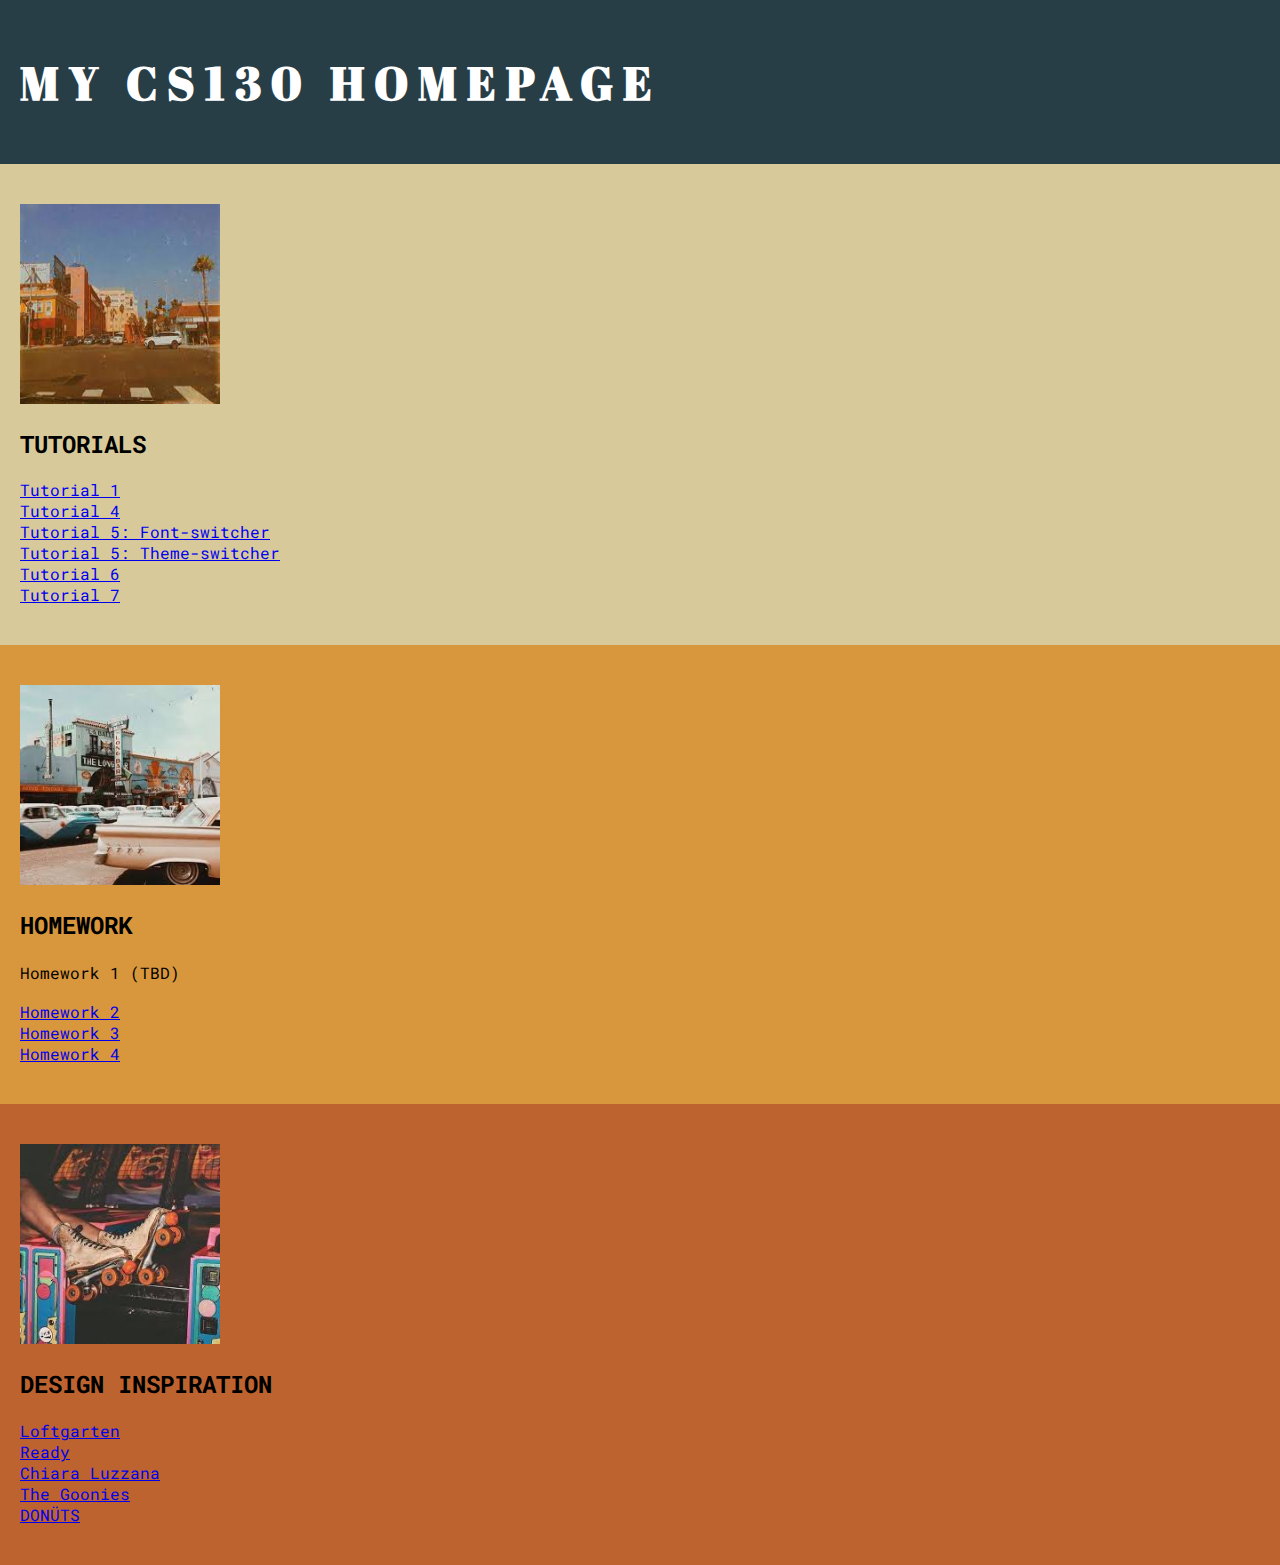
<file: index.html>
<!-- You're welcome to change any of this! -->
<!DOCTYPE html>
<html lang="en">
   <head>
        <!-- stylesheets and metadata go here -->
       <title>My CS130 Homepage</title>       
       <link rel="stylesheet" href="style.css">
   </head>
   <body>
       <!-- HTML content tags go here. Change anything you want! -->
       <header>
           <h1>MY CS130 HOMEPAGE</h1>
       </header> 
       <main>
            <section id="tutorials">
                <img src="images/retro 1.jpeg"
                    width="200"
                    height="200">
                <h2>TUTORIALS</h2>
                <!-- 
                    Links to your tutorial assignments go here.
                    When you submit a new tutorial, add a link to it
                    here (if applicable)
                -->
                <nav class="navbar">
                
                    <a href="tutorials/tutorial01/">Tutorial 1</a>
                    <br><a href="tutorials/tutorial04/">Tutorial 4</a></br>
                    <a href="tutorials/tutorial05/01-font-switcher/index.html">Tutorial 5: Font-switcher</a>
                    <br><a href="tutorials/tutorial05/02-theme-switcher/index.html">Tutorial 5: Theme-switcher</a></br>
                    <a href="tutorials/tutorial06/index.html">Tutorial 6</a>
                    <br><a href="homework/hw04/your_task/index.html">Tutorial 7</a></br>



                </nav>
                
                
            </section>
            <section id="homework">
                <img src="images/retro 2.jpeg"
                    width="200"
                    height="200">
                <h2>HOMEWORK</h2>
                <!-- 
                    Links to your Homework assignments go here.
                    When you submit a new HW assignment, add a link to it here (if applicable)
                -->
                <p>Homework 1 (TBD)</p>
                <a href="homework/hw02/">Homework 2</a>
                <br><a href="homework/hw03/">Homework 3</a></br>
                <a href="homework/hw04/your_task/">Homework 4</a>


            </section>
            <section id="inspiration">
                <img src="images/retro 3.jpeg"
                    width="200"
                    height="200">
                <h2>DESIGN INSPIRATION</h2>
                <a href="https://www.loftgarten.co/">Loftgarten</a>
                <br><a href="https://ready.so/">Ready</a></br>
                <a href="https://www.chiaraluzzana.com/">Chiara Luzzana</a>
                <br><a href="https://the-goonies.webflow.io/">The Goonies</a></br>
                <a href="https://plunderandpoach.webflow.io/">DONÜTS</a>

                <!-- 
                    Links to 5-10 websites that inspire you
                -->
            </section>
        </main>
   </body>
</html>
</file>
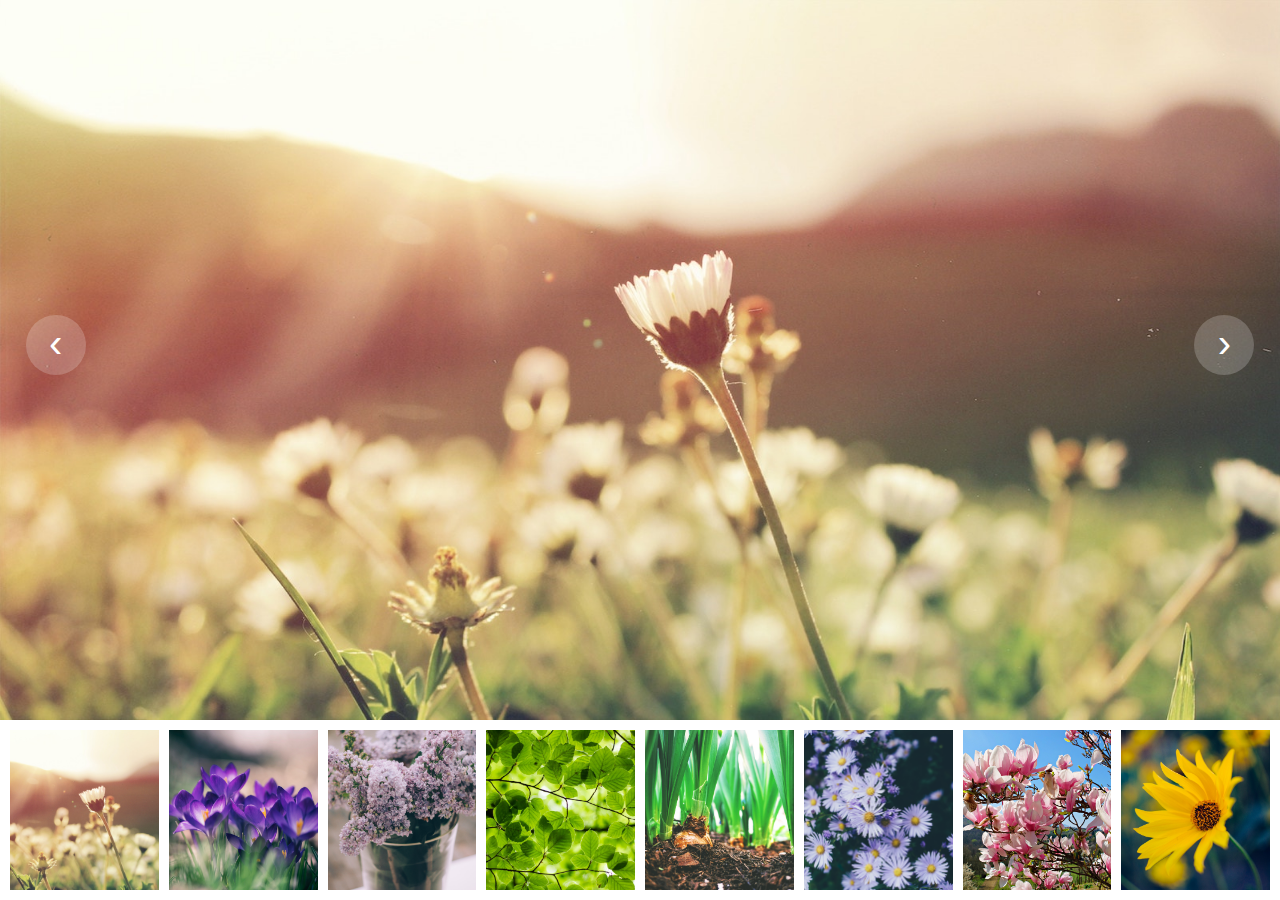
<file: homework/hw03/index.html>
<!DOCTYPE html>
<html lang="en" dir="ltr">
    <head>
        <meta charset="utf-8">
        <title>Image Gallery</title>
        <meta name="viewport" content="width=device-width, initial-scale=1.0">
        <link rel="stylesheet" href="css/gallery.css">
        <script type="text/javascript" src="js/index.js" defer></script>
    </head>
    <body>
        <main>
            <!-- preview panel -->
            <section class="preview_box">
                <div class="featured_image" style="background-image:url('images/field1.jpg')"></div>
                <button class="prev">&lsaquo;</button>
                <button class="next">&rsaquo;</button>
            </section>

            <!-- thumbnails -->
            <ul class="cards"></ul>
        </main>
        
    </body>
</html>
</file>
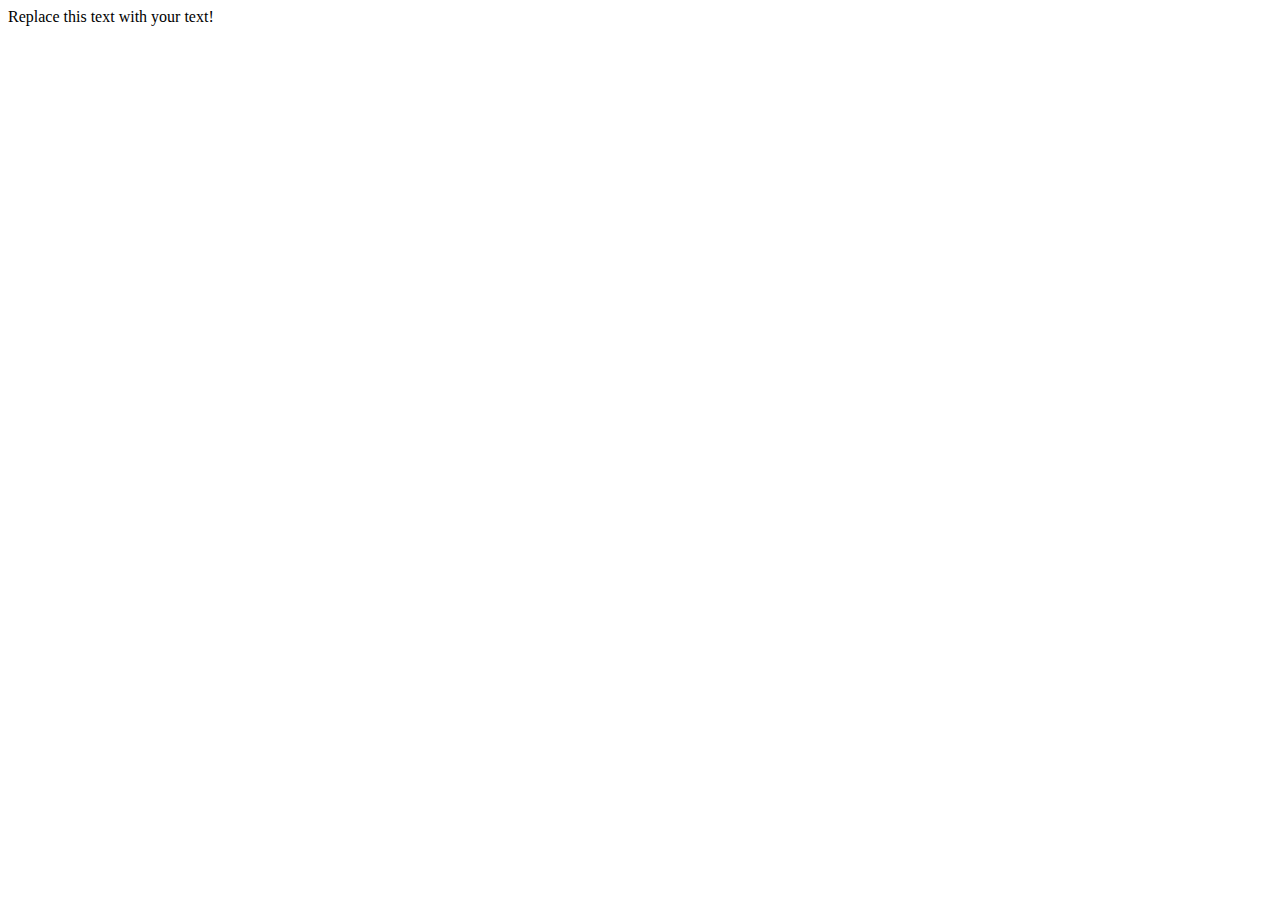
<file: lectures/lecture02/index.html>
<!DOCTYPE html>
<html lang="en">
    <head>
        <title>Hello world!</title>
        <link rel="stylesheet" href="styles.css" />
    </head>
    <body>
        Replace this text with your text!
        <!-- Your job:
        
        1. Add a heading and a paragraph element:
           https://eecs130.github.io/spring2021/html-reference/text-tags/

        2. Add 3 image tags. Two should link to images in the images folder,
           and one should link to an image on the internet:
           https://eecs130.github.io/spring2021/html-reference/images/

        3. Embed a YouTube or Vimeo video:
        https://eecs130.github.io/spring2021/html-reference/media-tags/

        4a. Add a list
        https://eecs130.github.io/spring2021/html-reference/compound-tags/

        4b. Add a table
        https://eecs130.github.io/spring2021/html-reference/compound-tags/

        5. Add some semantic tags to give your sections meaning
        https://eecs130.github.io/spring2021/html-reference/semantic-tags/

        6. If time, try to change the background color (hint: look at the stylesheet).
        
        -->
    </body>
</html>
</file>
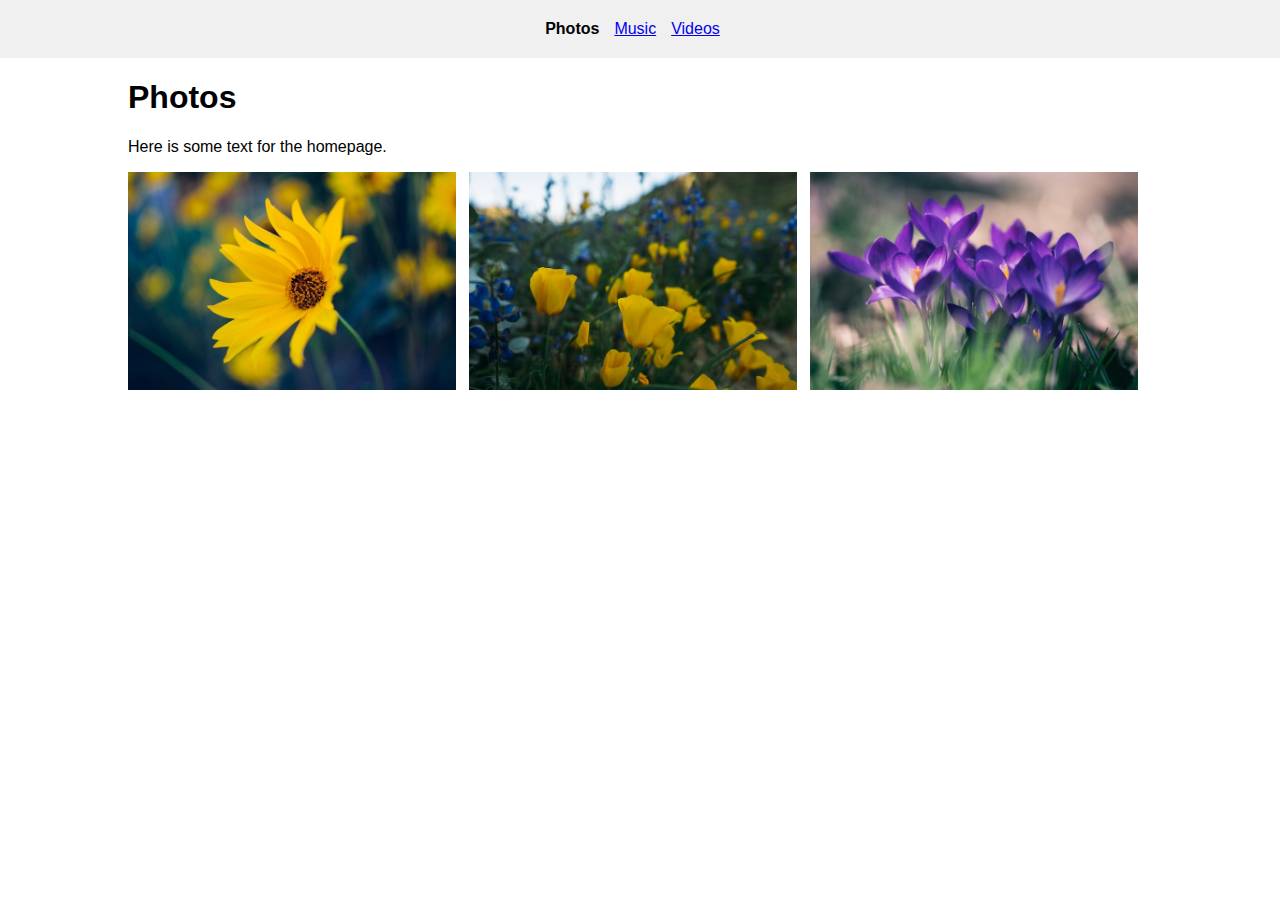
<file: tutorials/tutorial01/index.html>
<!DOCTYPE html>
<html lang="en">
    <head>
        <!-- stylesheets and metadata go here -->
        <title>Photos</title>       
        <link rel="stylesheet" href="style.css">
    </head>
    <body>
        <!-- HTML content tags go here -->
        <nav class="navbar">
            <strong>Photos</strong>
            <a href="music.html">Music</a>
            <a href="videos.html">Videos</a>
        </nav>
        <main>
            <h1>Photos</h1>
            <p>Here is some text for the homepage.</p>

            <section class="photo-section">
                <!-- photos go here-->
                <img src="images/daisy.jpg">
                <img src="images/poppies.jpg">
                <img src="images/purple.jpg">

            </section>
        </main>
    </body>
</html>
</file>
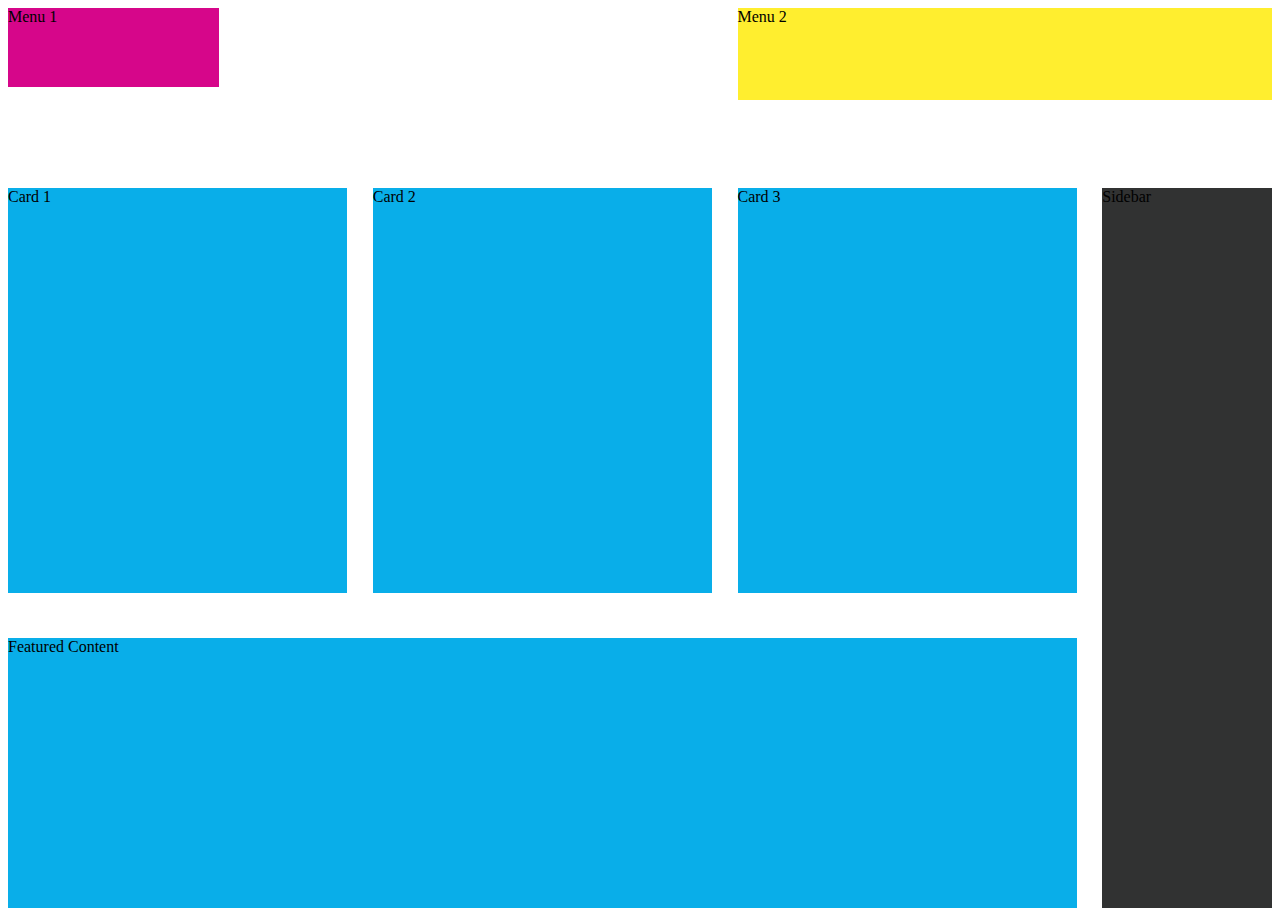
<file: tutorials/tutorial04/index.html>
<!DOCTYPE html>
<html lang="en" >
<head>
  <meta charset="UTF-8">
  <title>Tutorial 03</title>
  <link rel="stylesheet" href="./style.css">
  <meta name="viewport" content="width=device-width, initial-scale=1.0">

</head>
<body>
<!-- partial:index.partial.html -->
<!-- https://css-tricks.com/snippets/css/complete-guide-grid/ -->
<div class="container">
   <!-- left menu -->
   <section class="menu1">
      <div>Menu 1</div>
   </section>
   
   <!-- right menu -->
   <section class="menu2">
      <div>Menu 2</div>
   </section>

   <!-- card 1 -->
   <article class="card1">
      <section>Card 1</section>
   </article>

   <!-- card 2 -->
   <article class="card2">
      <section>Card 2</section>
   </article>

   <!-- card 3 -->
   <article class="card3">
      <section>Card 3</section>
   </article>
   
   <!-- main content on bottom -->
   <main class="main">
      <section>Featured Content</section>
   </main>
   
   <!-- right navigation bar -->
   <aside class="aside">
      <section>Sidebar</section>
   </aside>
</div>
<!-- partial -->
  
</body>
</html>
</file>
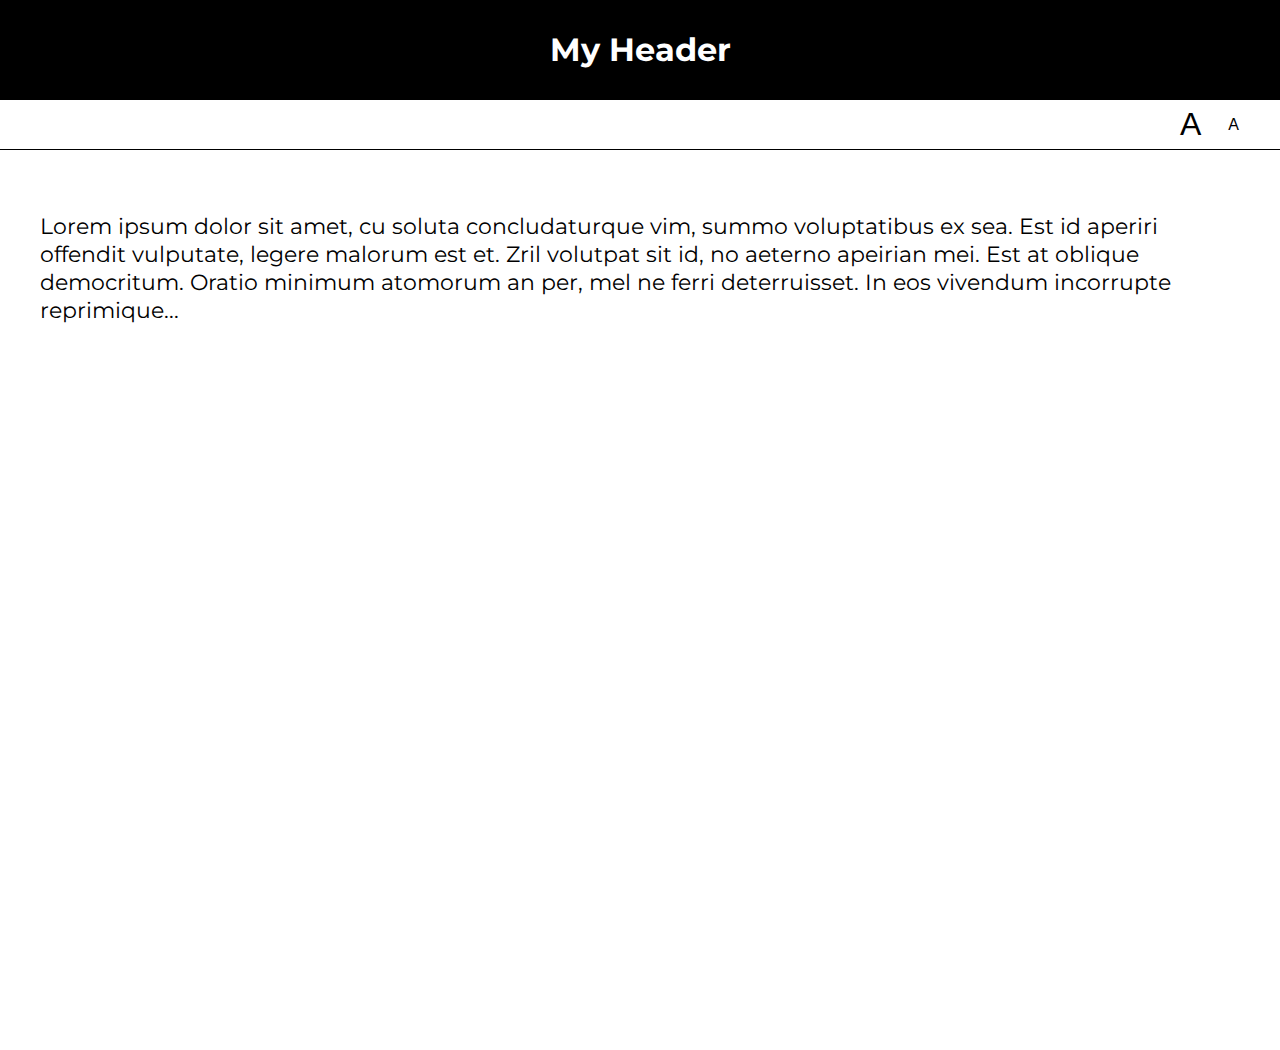
<file: tutorials/tutorial05/01-font-switcher/index.html>
<!DOCTYPE html>
<html lang="en">
<head>
    <meta charset="UTF-8">
    <title>Lab 05: Font Switcher</title>
      <link rel="stylesheet" href="../style.css">
      <script src="index.js" defer></script>
</head>
<body class="high-contrast">
    <div class="container">

        <header><h1>My Header</h1></header>

        <nav>
            <button id="a1" title="Make font bigger">A</button>
            <button id="a2" title="Make font smaller">A</button>
        </nav>

        <div class="content">
            <p>
                Lorem ipsum dolor sit amet, cu soluta concludaturque vim,
                summo voluptatibus ex sea. Est id aperiri offendit vulputate,
                legere malorum est et. Zril volutpat sit id, no aeterno apeirian
                mei. Est at oblique democritum. Oratio minimum atomorum an per,
                mel ne ferri deterruisset. In eos vivendum incorrupte reprimique...
            </p>
        </div>

    </div>
</body>
</html>
</file>
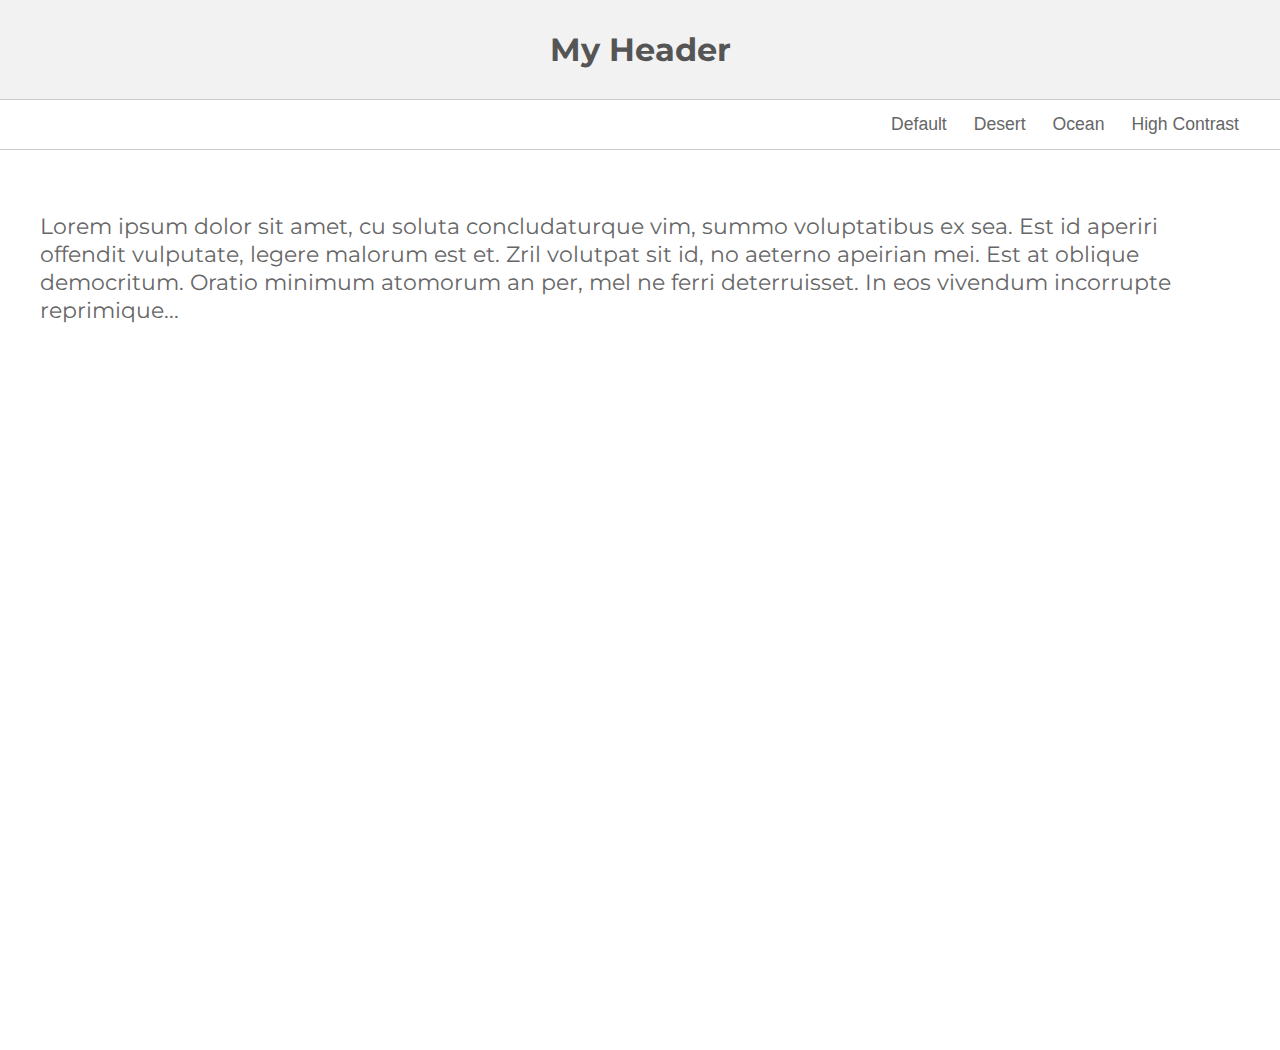
<file: tutorials/tutorial05/02-theme-switcher/index.html>
<!DOCTYPE html>
<html lang="en" >

<head>
    <meta charset="UTF-8">
    <title>Lab 05: Theme Switcher</title>
    <link rel="stylesheet" href="../style.css">
    <script src="index.js" defer></script>
  
</head>

<body>

    <section class="container">
        <header><h1>My Header</h1></header>
        <nav>
            <button id="default" title="Change to 'Default' theme">Default</button>
            <button id="desert" title="Change to 'Desert' theme">Desert</button>
            <button id="ocean" title="Change to 'Ocean' theme">Ocean</button>
            <button id="high-contrast" title="Change to 'High Contrast' theme">High Contrast</button>
        </nav>
        <div class="content">
            <p>Lorem ipsum dolor sit amet, cu soluta concludaturque vim, summo voluptatibus ex sea. Est id aperiri offendit vulputate, legere malorum est et. Zril volutpat sit id, no aeterno apeirian mei. Est at oblique democritum. Oratio minimum atomorum an per,
            mel ne ferri deterruisset. In eos vivendum incorrupte reprimique...</p>
        </div>
    </section>
</body>

</html>
</file>
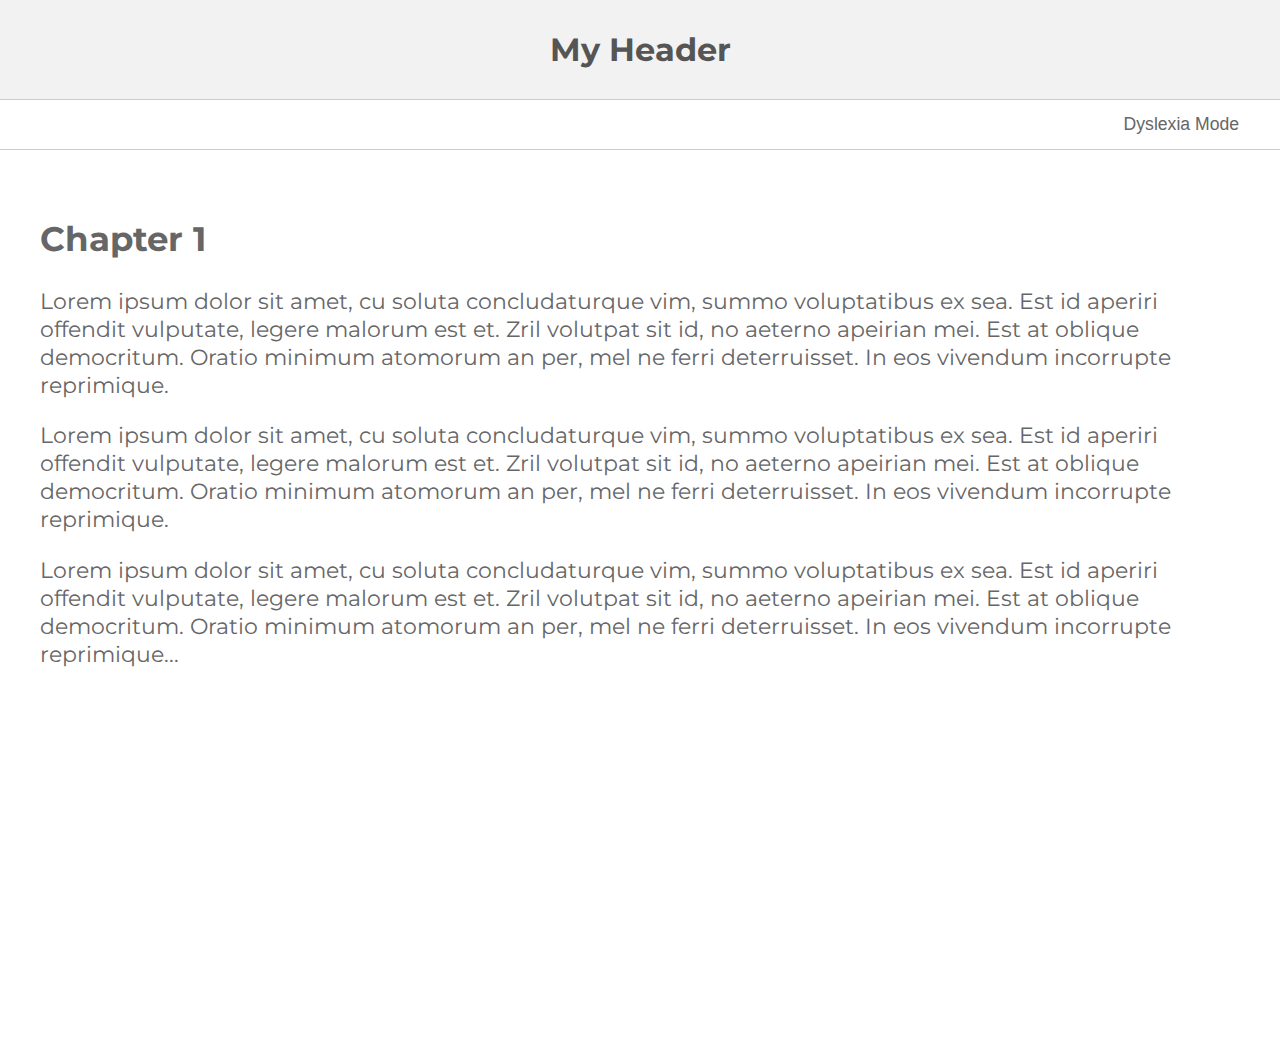
<file: tutorials/tutorial05/03-dyslexia-mode/index.html>
<!DOCTYPE html>
<html lang="en">
<head>
    <meta charset="UTF-8">
    <title>Lab 05: Dyslexia Mode</title>
      <link rel="stylesheet" href="../style.css">
      <script src="index.js" defer></script>
</head>
<body>
    <div class="container">

        <header><h1>My Header</h1></header>

        <nav>
            <button id="dyslexia-toggle" href="#">Dyslexia Mode</button>
        </nav>

        <div class="content">
            <h2>Chapter 1</h2>
            <p>
                Lorem ipsum dolor sit amet, cu soluta concludaturque vim,
                summo voluptatibus ex sea. Est id aperiri offendit vulputate,
                legere malorum est et. Zril volutpat sit id, no aeterno apeirian
                mei. Est at oblique democritum. Oratio minimum atomorum an per,
                mel ne ferri deterruisset. In eos vivendum incorrupte reprimique.

            </p>

            <p>
                Lorem ipsum dolor sit amet, cu soluta concludaturque vim,
                summo voluptatibus ex sea. Est id aperiri offendit vulputate,
                legere malorum est et. Zril volutpat sit id, no aeterno apeirian
                mei. Est at oblique democritum. Oratio minimum atomorum an per,
                mel ne ferri deterruisset. In eos vivendum incorrupte reprimique.
                
            </p>

            <p>
                Lorem ipsum dolor sit amet, cu soluta concludaturque vim,
                summo voluptatibus ex sea. Est id aperiri offendit vulputate,
                legere malorum est et. Zril volutpat sit id, no aeterno apeirian
                mei. Est at oblique democritum. Oratio minimum atomorum an per,
                mel ne ferri deterruisset. In eos vivendum incorrupte reprimique...
                
            </p>
        </div>

    </div>
</body>
</html>
</file>
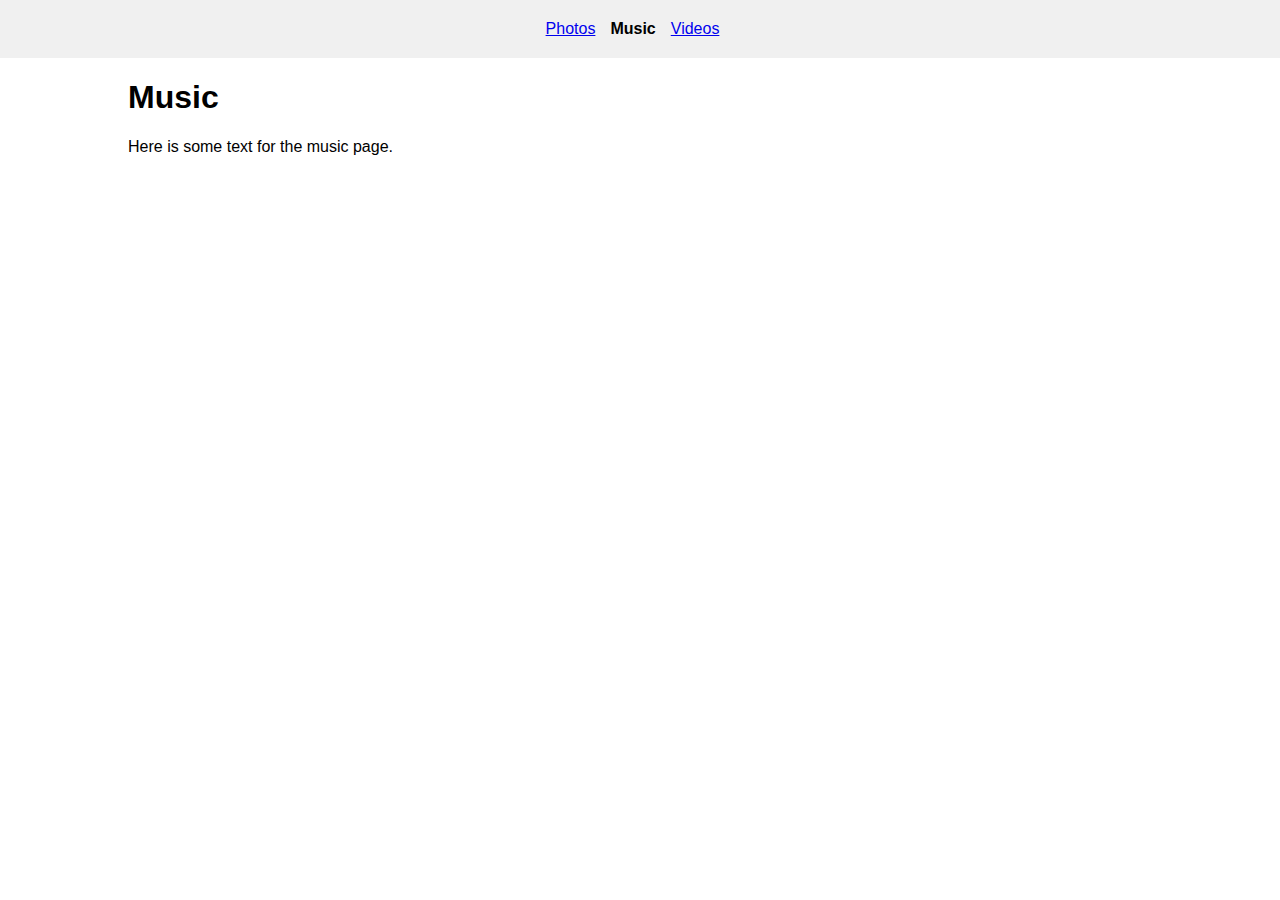
<file: tutorials/tutorial01/music.html>
<!DOCTYPE html>
<html lang="en">
    <head>
        <!-- stylesheets and metadata go here -->
        <title>Music</title> 
        <link rel="stylesheet" href="style.css">
    </head>
    <body>
        <!-- HTML content tags go here -->
        <nav class="navbar">
            <a href="index.html">Photos</a>
            <strong>Music</strong>
            <a href="videos.html">Videos</a>
        </nav>
        <main>
            <h1>Music</h1>
            
            <p>Here is some text for the music page.</p>

            <section class="music-section">
                <!-- iframes of music players go here -->
                <iframe src="https://open.spotify.com/embed/track/6B1Q7hi48RVUvak1SLoiJX" width="300" height="380" frameborder="0" allowtransparency="true" allow="encrypted-media"></iframe>
                <iframe src="https://open.spotify.com/embed/track/3gCYle76USfbHa7VDTDg5V" width="300" height="380" frameborder="0" allowtransparency="true" allow="encrypted-media"></iframe>
            </section>
        </main>
    </body>
</html>
</file>
<file: style.css>
/* You're welcome to change any of this! */

@import url('https://fonts.googleapis.com/css2?family=Abril+Fatface&family=Roboto+Mono:wght@100&display=swap');

* {
    box-sizing: border-box;
}

body {
    margin: 0px;
}
header {
    padding: 20px;
    font-family: 'Abril Fatface', cursive;
    font-size: 23px;
    letter-spacing: 10px;
    color: white;
    background-color: #273E47;

}
section {
    padding: 20px;
    font-family: 'Roboto Mono', monospace;

}

p, li {
    line-height: 1.5em;
}

#tutorials {
    background-color: #D8C99B;
    padding-top: 40px;
    padding-bottom: 40px;
}

#homework {
    background-color: #D8973C;
    padding-top: 40px;
    padding-bottom: 40px;

}
#inspiration {
    background-color: #BD632F;
    padding-top: 40px;
    padding-bottom: 40px;
}
</file>
<file: homework/hw03/css/gallery.css>
body {
    height:100%;
    margin:0;
    padding:0;
}
body * {
    box-sizing: border-box;
    /* border: solid 1px #000; */
}
main {
    display: grid;
    grid-template-columns: 1fr;
    grid-template-rows: auto 20vh;
    grid-template-areas:
      "top"
      "bottom";
    height: 100vh;
    width: 100vw;
}
#featured {
    grid-area: top;
}
.cards {
    grid-area: bottom;
    display: flex;
    flex-wrap: wrap;
    margin: 0;
    padding-left: 10px;
    padding-top: 10px;
    list-style: none;
}
.card {
    width: 12.5%;
    height: 100%;
    padding-bottom: 10px;
    padding-right: 10px;
}
.image {
    background-size: cover;
    background-position: center;
    width: 100%;
    height: 100%;
    cursor: pointer;
    border: none;
}
.image.active {
    border: solid 5px black;
}

.image:hover {
    opacity: 0.7;
}


.preview_box {
    width: 100%;
    height: 100%;
}

.featured_image {
    width: 100%;
    height: 100%;
    background-size: cover;
    background-position: center;
    cursor: pointer;
}

.next, .prev, .close {
    position: absolute;
    color: white;
    border-width: 0px;
    font-size: 2.5em;
}
.next, .prev {
    background: rgba(255,255,255,0.2);
    border-radius: 60px;
    width: 60px;
    height: 60px;
    padding-bottom: 5px;
}
.next:hover, .prev:hover, .close:hover {
    background: rgba(255,255,255,0.4);
}
.prev {
    top: 35vh;
    left: 2vw;
}
.next {
    top: 35vh;
    right: 2vw;
}




/* Media Queries */
@media (max-width: 800px) {
    main {
        grid-template-rows: 1fr;
        grid-template-areas:
          "top";
    }
    main .cards { display: none; }
}
</file>
<file: lectures/lecture02/styles.css>
body {
    background: white;
}
</file>
<file: tutorials/tutorial01/style.css>
body {
    font-family: Arial, Helvetica, sans-serif;
    margin: 0;
}

.navbar {
    padding: 20px;
    background-color: #F0F0F0;
    display: flex;
    align-items: center;
    justify-content: center;
}
.navbar a, .navbar strong {
    margin-right: 15px;
}

.photo-section {
    display: flex;
    width: 100%;
    flex-direction: row;
}
.photo-section img {
    width: 32%;
    margin-right: 1.3%;
}

main {
    padding-right: 10vw;
    padding-left: 10vw;
}
</file>
<file: tutorials/tutorial04/style.css>
.body * {
   margin: 5px;
   padding: 5px;
}

.container {
   display: grid;
   grid-template-columns: 3fr 3fr 3fr 1.5fr;
   grid-template-rows: 1fr 3fr 2fr; 
   grid-template-areas:
      "menu1 menu1 menu2 menu2"
      "card1 card2 card3 aside "
      "main main main aside";
   height: 100vh;
   grid-row-gap: 5%;
   grid-column-gap: 2%;

   min-height: 100vh;
}

.menu1 {
   background-color: rgb(214, 6, 138);
   grid-area: menu1;
   width: 30%;
   margin-bottom: 8%;
}

.menu2 {
   background-color: rgb(255, 238, 47);
   grid-area: menu2;
   margin-bottom: 8%;   
}

.card1,.card2,.card3 {
   background-color: rgb(9, 174, 233);
   grid-area: card1;
}

.card2 {
   background-color: rgb(9, 174, 233);
   grid-area: card2;
}

.card3 {
   background-color: rgb(9, 174, 233);
   grid-area: card3;
}

.main {
   background-color: rgb(9, 174, 233);
   grid-area: main;
}

.aside {
   background-color: rgb(49, 50, 50);
   grid-area: aside;
}


@media (max-width: 1024px) {
   .container {
      display: grid;
      grid-template-columns: 2fr 2fr;
      grid-template-rows: .5fr .75fr 3fr 2fr 1fr; 
      grid-template-areas:
         "menu1 menu2"
         "aside aside"
         "card1 card2"
         "card3 card3"
         "main main";
      height: 100vh;
      grid-row-gap: 2%;
      grid-column-gap: 3%;
      min-height: 100vh;
   }
   .menu1 {
      margin-bottom: 0px;
   }
   
   .menu2 {
      margin-bottom: 0px;
   }
}

@media (max-width: 600px) {
   .container {
      display: grid;
      grid-template-columns: 1fr;
      grid-template-rows: 0.5fr 0.5fr 1fr 1fr 1fr 1fr 1fr; 
      grid-template-areas:
         "menu1"
         "menu2"
         "card1"
         "card2"
         "card3"
         "main"
         "aside";
      height: 100vh;
      grid-row-gap: 1%;
   
      min-height: 100vh;
   }

   .menu1 {
      margin-bottom: 0px;
   }
   
   .menu2 {
      margin-bottom: 0px;
   }
}
</file>
<file: tutorials/tutorial05/style.css>
@import url(https://fonts.googleapis.com/css?family=Montserrat:400,700);

document, body {
   margin: 0px;
   font-family: 'Montserrat';
}

body * {
   box-sizing: border-box;
}

.container {
    min-height: 100vh;
    display: flex;
    flex-direction: column;
}

header, nav {
   display: flex;
   justify-content: center;
   height: 100%;
}

header {
    align-items: center;
    color: #555;
    border-bottom: solid 1px #CCC;
    background-color: #F2F2F2;
    height: 100px;
}
nav {
    height: 50px;
    border-bottom: solid 1px #CCC;
    justify-content: flex-end;
    padding-right: 20px;
}

button {
    background-color: transparent;
    border: 0px;
    text-decoration: none;
    font-size: 1.1em;
    color: #666;
    margin-right: 15px;
}

#a1 {
   font-size: 2em;
}
#a2 {
   font-size: 1em;
}

.content {
   padding: 40px;
   font-size: 1.4em;
   color: #666;
   min-height: 100vh;
}


/******************/
/* Custom Classes */
/******************/

.ocean header {
   background: #434a6c;
   color: white;
   font-family: 'Montserrat';
}
.ocean button, .ocean .content {
    color: #434a6c;
}
.ocean .content {
   background: #99cccc;
   line-height: 1.6em;
}
.ocean header, .ocean nav {
    border-bottom: solid 1px #434a6c;
}

.desert header {
    background: #A8651E;
    color: #EFDEC2;
}
.desert button {
    color: #A8651E;
}
.desert .content {
    background: #EFDEC2;
    color: #A8651E;
}
.desert header, .desert nav {
    border-bottom: solid 1px #774713;
}

.high-contrast header {
    background: black;
    color: white;
}
.high-contrast .content {
    background: white;
    color: black;
}
.high-contrast header, .high-contrast nav {
    border-bottom: solid 1px black;
}
.high-contrast header {
    background: black;
    color: white;
}
.high-contrast button {
    color: black;
}
</file>
